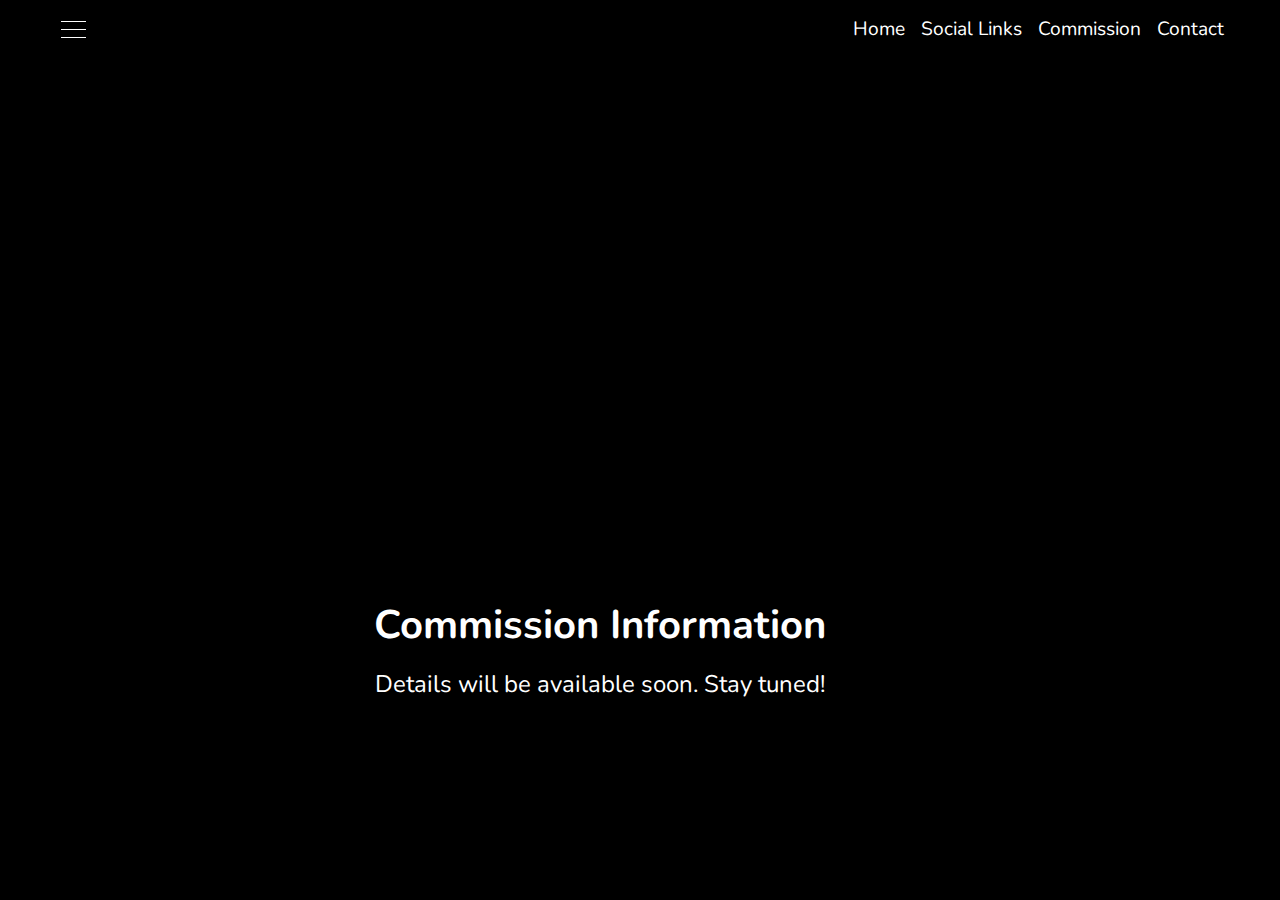
<file: commission.html>
<!DOCTYPE html>
<html lang="en">
<head>
    <meta charset="UTF-8">
    <meta name="viewport" content="width=device-width, initial-scale=1.0">
    <title>Commission Page</title>
    <link rel="stylesheet" href="commission.css">
</head>
<body>

    <!-- Navbar -->
    <nav class="navbar">
        <div class="navbar-container container">
            <input type="checkbox" id="menu-toggle">
            <label for="menu-toggle" class="hamburger-lines">
                <span class="line line1"></span>
                <span class="line line2"></span>
                <span class="line line3"></span>
            </label>
            <ul class="menu-items">
                <li><a href="index.html">Home</a></li>
                <li><a href="social.html">Social Links</a></li>
                <li><a href="commission.html">Commission</a></li>
                <li><a href="contact.html">Contact</a></li>
            </ul>
        </div>
    </nav>

    <!-- Commission Section -->
    <section id="commission"></section>
        <div class="commission-container container">
            <h2>Commission Information</h2>
            <p>Details will be available soon. Stay tuned!</p>
        </div>
    </section>
</body>
</html
</file>
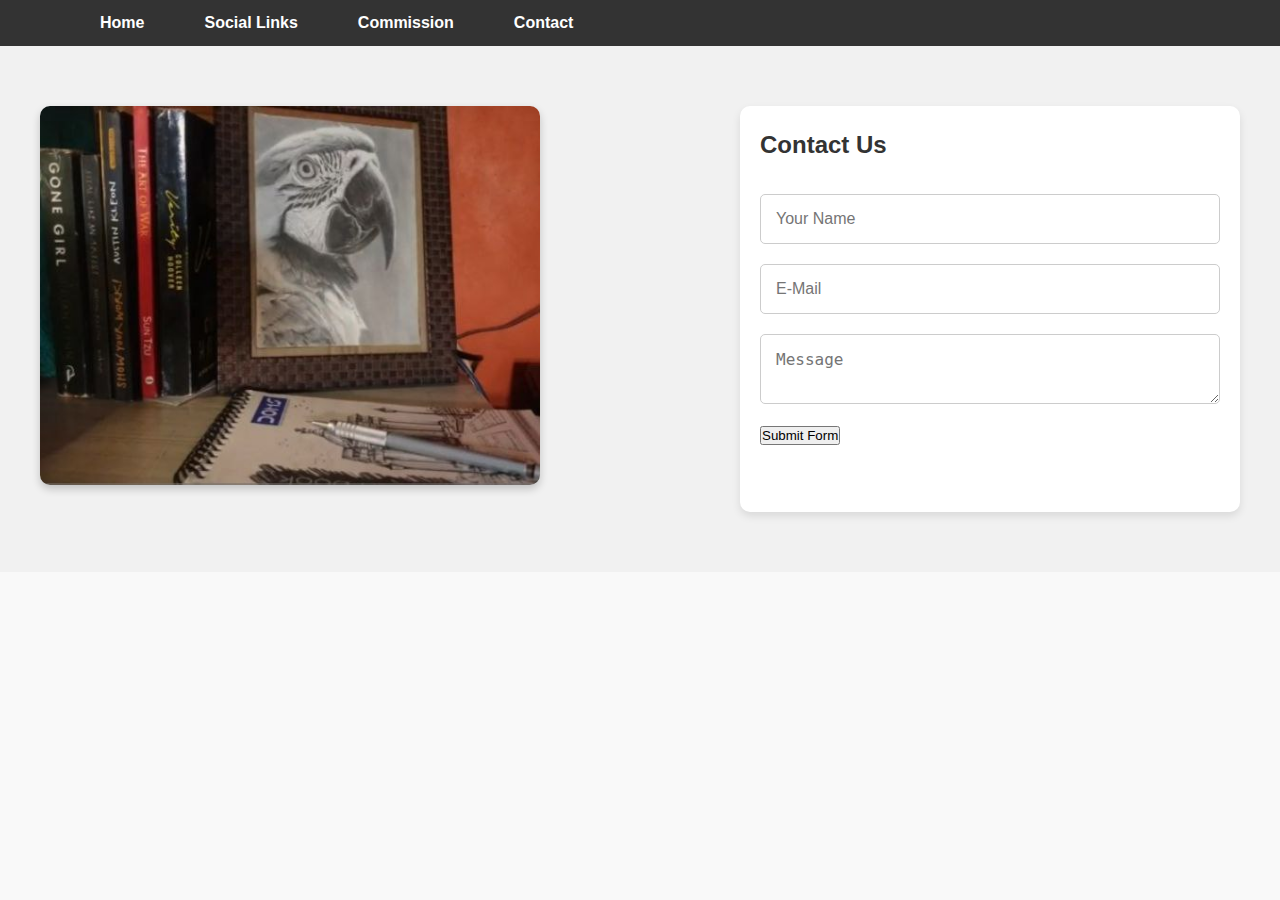
<file: contact.html>
<!DOCTYPE html>
<html lang="en">
<head>
    <meta charset="UTF-8">
    <meta name="viewport" content="width=device-width, initial-scale=1.0">
    <title>Contact</title>
    <link rel="stylesheet" href="contact.css"> <!-- Link to your stylesheet -->
</head>
<body>
        <nav class="navbar">
            <div class="navbar-container container">
                <label for="menu-toggle" class="hamburger-lines">
                    <span class="line line1"></span>
                    <span class="line line2"></span>
                    <span class="line line3"></span>
                </label>
                <ul class="menu-items">
                    <li><a href="index.html">Home</a></li>
                    <li><a href="social.html">Social Links</a></li>
                    <li><a href="commission.html">Commission</a></li>
                    <li><a href="contact.html">Contact</a></li>
                </ul>
            </div>
        </nav> <!-- Include your navbar code here if you want the navbar on this page as well -->

    <section id="contact">
        <div class="contact-container container">
            <div class="contact-img">
                <img src="contact.jpg" alt="" />
            </div>

            <div class="form-container">
                <h2>Contact Us</h2>
               <form action="https://api.web3forms.com/submit" method="POST">

                    <!-- Replace with your Access Key -->
                <input type="hidden" name="access_key" value="974ff8d6-dcb4-4259-8f58-a9f1f26113db">
                
                <input type="text" placeholder="Your Name" required />
                <input type="email" placeholder="E-Mail" required />
                <textarea name="message" placeholder="Message" required></textarea>
                <input type="checkbox" name="botcheck" class="hidden" style="display: none;">

                <button type="submit">Submit Form</button>
                </form>
            </div>
        </div>
    </section>
</body>
</html>
</file>
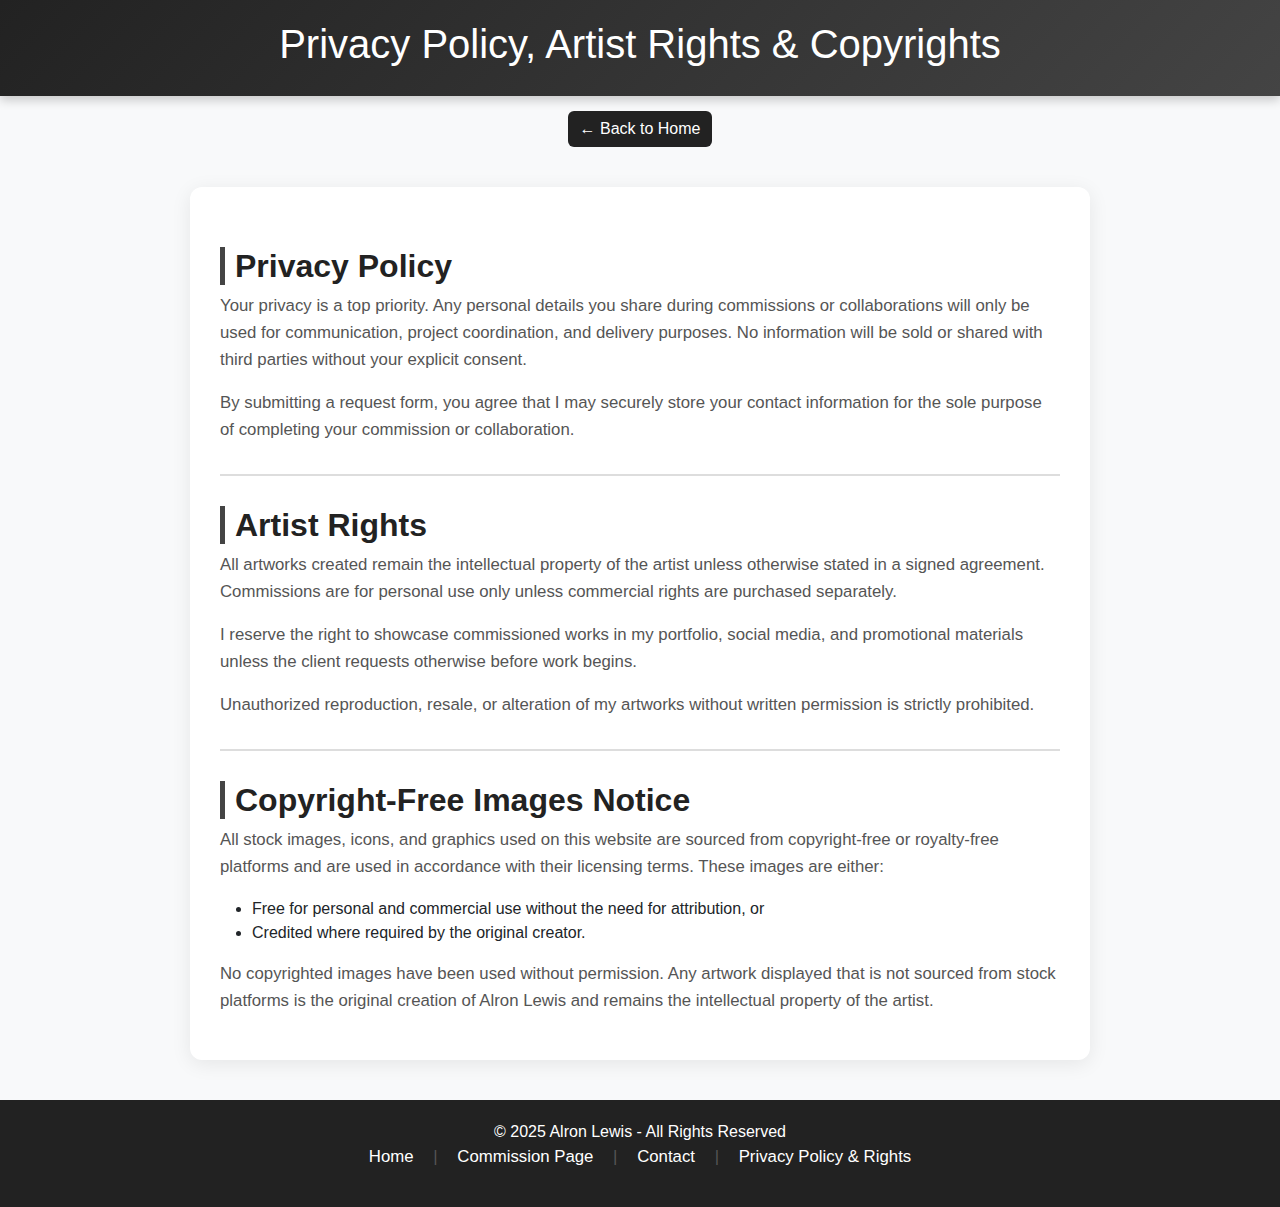
<file: terms.html>
<!DOCTYPE html>
<html lang="en">
<head>
    <meta charset="UTF-8">
    <meta name="viewport" content="width=device-width, initial-scale=1.0">
    <title>Privacy Policy, Artist Rights & Terms</title>
    <link href="https://cdn.jsdelivr.net/npm/bootstrap@5.3.0-alpha3/dist/css/bootstrap.min.css" rel="stylesheet">
    <style>
        body {
            background-color: #f8f9fa;
            font-family: 'Segoe UI', Tahoma, Geneva, Verdana, sans-serif;
        }
        header {
            background: linear-gradient(135deg, #222, #444);
            color: white;
            padding: 20px 0;
            text-align: center;
            box-shadow: 0 4px 10px rgba(0,0,0,0.2);
        }
        .btn-back {
            background-color: #222;
            color: white;
            border: none;
            margin-top: 15px;
            transition: 0.3s;
        }
        .btn-back:hover {
            background-color: #444;
        }
        .content-section {
            max-width: 900px;
            margin: 40px auto;
            background: white;
            padding: 30px;
            border-radius: 12px;
            box-shadow: 0 4px 20px rgba(0,0,0,0.08);
        }
        h2 {
            font-weight: bold;
            margin-top: 30px;
            color: #222;
            border-left: 5px solid #444;
            padding-left: 10px;
        }
        p {
            font-size: 1.05rem;
            line-height: 1.6;
            color: #555;
        }
        .divider {
            height: 2px;
            background: #ddd;
            margin: 30px 0;
        }
         footer {
            background: #222;
            color: #ffffff;
            text-align: center;
            padding: 20px;
            margin-top: 40px;
        }
        footer a {
            color: #fff;
            margin: 0 15px;
            text-decoration: none;
            transition: 0.3s;
        }
        footer a:hover {
            color: #ffd700;
        }
    </style>
</head>
<body>

    <!-- Header -->
    <header>
        <h1>Privacy Policy, Artist Rights & Copyrights</h1>
    </header>

    <!-- Back Button -->
    <div class="container text-center">
        <a href="index.html" class="btn btn-back">&larr; Back to Home</a>
    </div>

    <!-- Content -->
    <section class="content-section">
        <h2>Privacy Policy</h2>
        <p>
            Your privacy is a top priority. Any personal details you share during commissions or collaborations 
            will only be used for communication, project coordination, and delivery purposes. 
            No information will be sold or shared with third parties without your explicit consent.
        </p>
        <p>
            By submitting a request form, you agree that I may securely store your contact information 
            for the sole purpose of completing your commission or collaboration.
        </p>

        <div class="divider"></div>

        <h2>Artist Rights</h2>
        <p>
            All artworks created remain the intellectual property of the artist unless otherwise stated 
            in a signed agreement. Commissions are for personal use only unless commercial rights are 
            purchased separately.
        </p>
        <p>
            I reserve the right to showcase commissioned works in my portfolio, social media, and 
            promotional materials unless the client requests otherwise before work begins.
        </p>
        <p>
            Unauthorized reproduction, resale, or alteration of my artworks without written permission 
            is strictly prohibited.
        </p>

        <div class="divider"></div>

        <h2>Copyright-Free Images Notice</h2>
        <p>
            All stock images, icons, and graphics used on this website are sourced from copyright-free or 
            royalty-free platforms and are used in accordance with their licensing terms. 
            These images are either:
        </p>
        <ul>
           <li>Free for personal and commercial use without the need for attribution, or</li>
           <li>Credited where required by the original creator.</li>
        </ul>
        <p>No copyrighted images have been used without permission. Any artwork displayed that is not sourced from stock platforms is the 
           original creation of Alron Lewis and remains the intellectual property of the artist.
        </p>
    </section>

    <!-- Footer -->
   <footer>
    © 2025 Alron Lewis - All Rights Reserved
    <p>
        <a href="index.html">Home</a> | 
        <a href="commission.html">Commission Page</a> | 
        <a href="contact.html">Contact</a> | 
        <a href="terms.html">Privacy Policy & Rights</a>
     </p>
</footer>

    <script src="https://cdn.jsdelivr.net/npm/bootstrap@5.3.0-alpha3/dist/js/bootstrap.bundle.min.js"></script>
</body>
</html>
</file>
<file: commission.css>
@import url('https://fonts.googleapis.com/css2?family=Nunito:wght@400;700&display=swap');
* {
    padding: 0;
    margin: 0;
    box-sizing: border-box;
    list-style: none;
}
a {
    text-decoration: none;
}
body {
    font-family: 'Nunito', sans-serif;
    background: #000000;
    color: #fff;
}

.navbar {
    position: sticky;
    top: 0;
    background: #000;
    padding: 1rem 0;
}
.navbar-container {
    display: flex;
    justify-content: space-between;
    align-items: center;
    max-width: 1200px;
    margin: 0 auto;
    padding: 0 1rem;
}
.navbar input {
    display: none;
}
.navbar .hamburger-lines {
    cursor: pointer;
    display: flex;
    flex-direction: column;
    justify-content: center;
    align-items: center;
    width: 35px;
    height: 25px;
}
.navbar .hamburger-lines span {
    display: block;
    height: 3px;
    width: 25px;
    background: #fff;
    margin: 4px auto;
}
.navbar .menu-items {
    display: flex;
    gap: 1rem;
}
.navbar .menu-items li {
    list-style: none;
}
.navbar .menu-items a {
    color: white;
    font-size: 1.2rem;
    transition: color 0.3s;
}
.navbar .menu-items a:hover {
    color: #fd5949;
}

#commission {
    padding: 2rem 0;
    display: flex;
    justify-content: center;
    align-items: center;
    min-height: 60vh;
}
.commission-container {
    max-width: 1200px;
    width: 100%;
    padding: 0 1rem;
    text-align: center;
}
h2 {
    font-size: 2.5rem;
    margin-bottom: 1rem;
}
p {
    font-size: 1.5rem;
    margin-bottom: 2rem;
}

@media only screen and (max-width: 768px) {
    .commission-container {
        padding: 0 1rem;
    }
}
</file>
<file: contact.css>
/* Reset default styles */
* {
    margin: 0;
    padding: 0;
    box-sizing: border-box;
}

/* General styles */
body {
    font-family: 'Arial', sans-serif;
    line-height: 1.6;
    background-color: #f9f9f9;
}

/* Navbar styles */
.navbar {
    background-color: #333;
    padding: 10px 0;
}

.navbar-container {
    display: flex;
    justify-content: space-between;
    align-items: center;
    width: 100%;
    max-width: 1200px;
    margin: 0 auto;
    padding: 0 20px;
}

.hamburger-lines {
    display: none; /* Hide the burger icon on desktop */
    cursor: pointer;
    flex-direction: column;
}

.hamburger-lines .line {
    width: 25px;
    height: 3px;
    background-color: #fff;
    margin: 5px 0;
}

.menu-items {
    list-style: none;
    display: flex;
    align-items: center;
}

.menu-items li {
    margin-left: 20px;
}

.menu-items a {
    color: white;
    text-decoration: none;
    font-weight: bold;
    padding: 10px 20px;
    transition: background-color 0.3s;
}

.menu-items a:hover {
    background-color: #555;
    border-radius: 5px;
}

/* Mobile navbar styles */
@media (max-width: 768px) {
    .hamburger-lines {
        display: flex; /* Show burger icon on mobile */
    }

    .menu-items {
        position: absolute;
        top: 60px;
        right: 0;
        background-color: #333;
        width: 100%;
        max-width: 300px;
        height: 100vh;
        flex-direction: column;
        align-items: center;
        justify-content: center;
        transform: translateX(100%);
        transition: transform 0.3s ease-in-out;
    }

    #menu-toggle:checked ~ .menu-items {
        transform: translateX(0);
    }

    .menu-items li {
        margin: 20px 0;
    }
}

/* Contact section */
#contact {
    padding: 60px 20px;
    background-color: #f1f1f1;
}

.contact-container {
    display: flex;
    flex-wrap: wrap;
    justify-content: space-between;
    max-width: 1200px;
    margin: 0 auto;
}

.contact-img img {
    width: 100%;
    max-width: 500px;
    border-radius: 10px;
    box-shadow: 0 4px 8px rgba(0, 0, 0, 0.2);
    margin-bottom: 20px;
}

.form-container {
    max-width: 500px;
    width: 100%;
    padding: 20px;
    background-color: white;
    box-shadow: 0 4px 8px rgba(0, 0, 0, 0.1);
    border-radius: 10px;
}

.form-container h2 {
    margin-bottom: 20px;
    font-size: 24px;
    color: #333;
}

.form-container input, .form-container textarea {
    width: 100%;
    padding: 15px;
    margin: 10px 0;
    border: 1px solid #ccc;
    border-radius: 5px;
    font-size: 16px;
}

.form-container input:focus, .form-container textarea:focus {
    border-color: #333;
    outline: none;
}

.form-container .btn {
    display: inline-block;
    padding: 10px 20px;
    background-color: #333;
    color: white;
    text-decoration: none;
    border-radius: 5px;
    transition: background-color 0.3s ease;
}

.form-container .btn:hover {
    background-color: #555;
}
</file>
